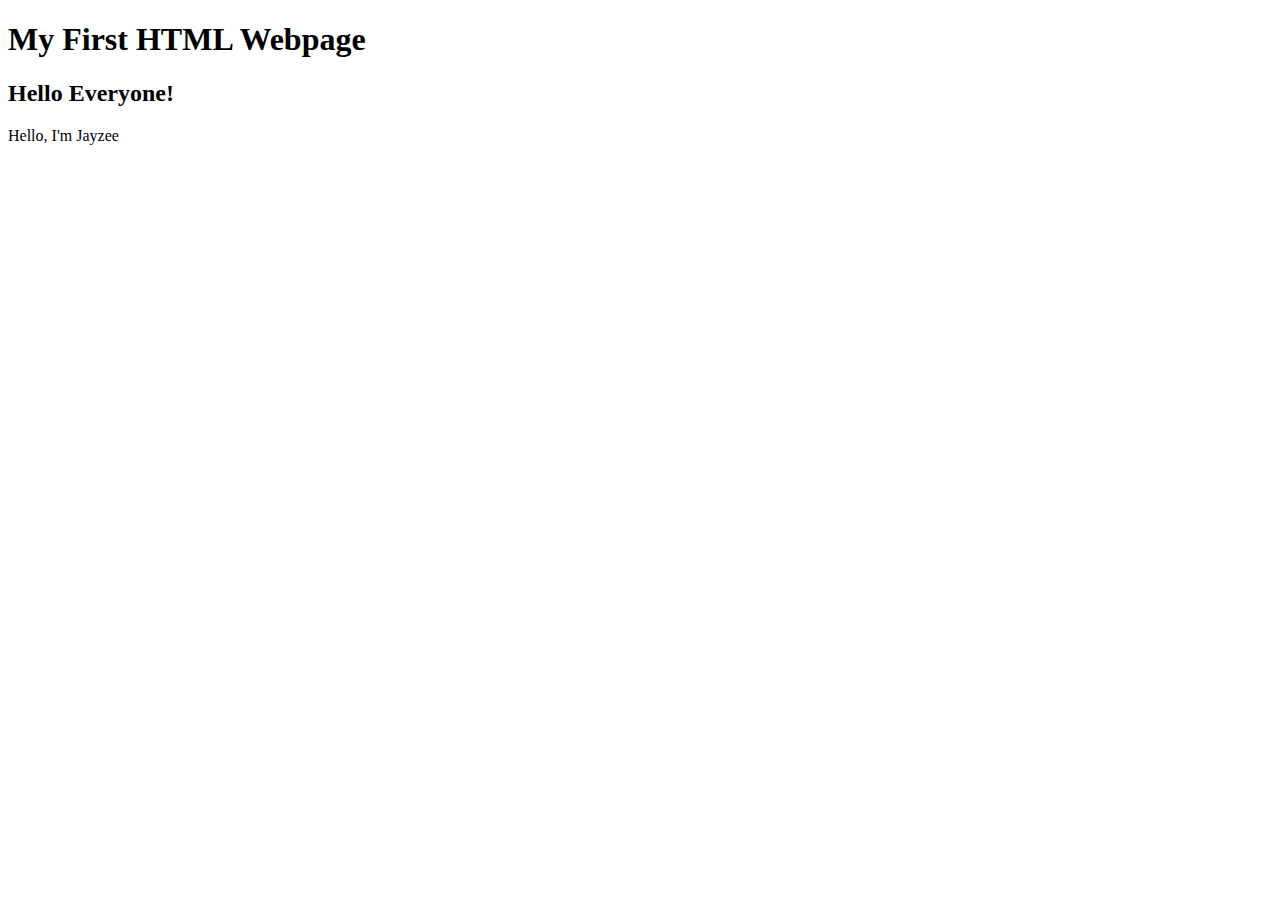
<file: home/index.html>
<!DOCTYPE html>    
<html>    
<head>    
<title>Page Title</title>    
</head>    
<body>    
  
<h1>My First HTML Webpage</h1>   
<h2>Hello Everyone!</h2>
<p>Hello, I'm Jayzee</p>    

</body>    
</html>
</file>
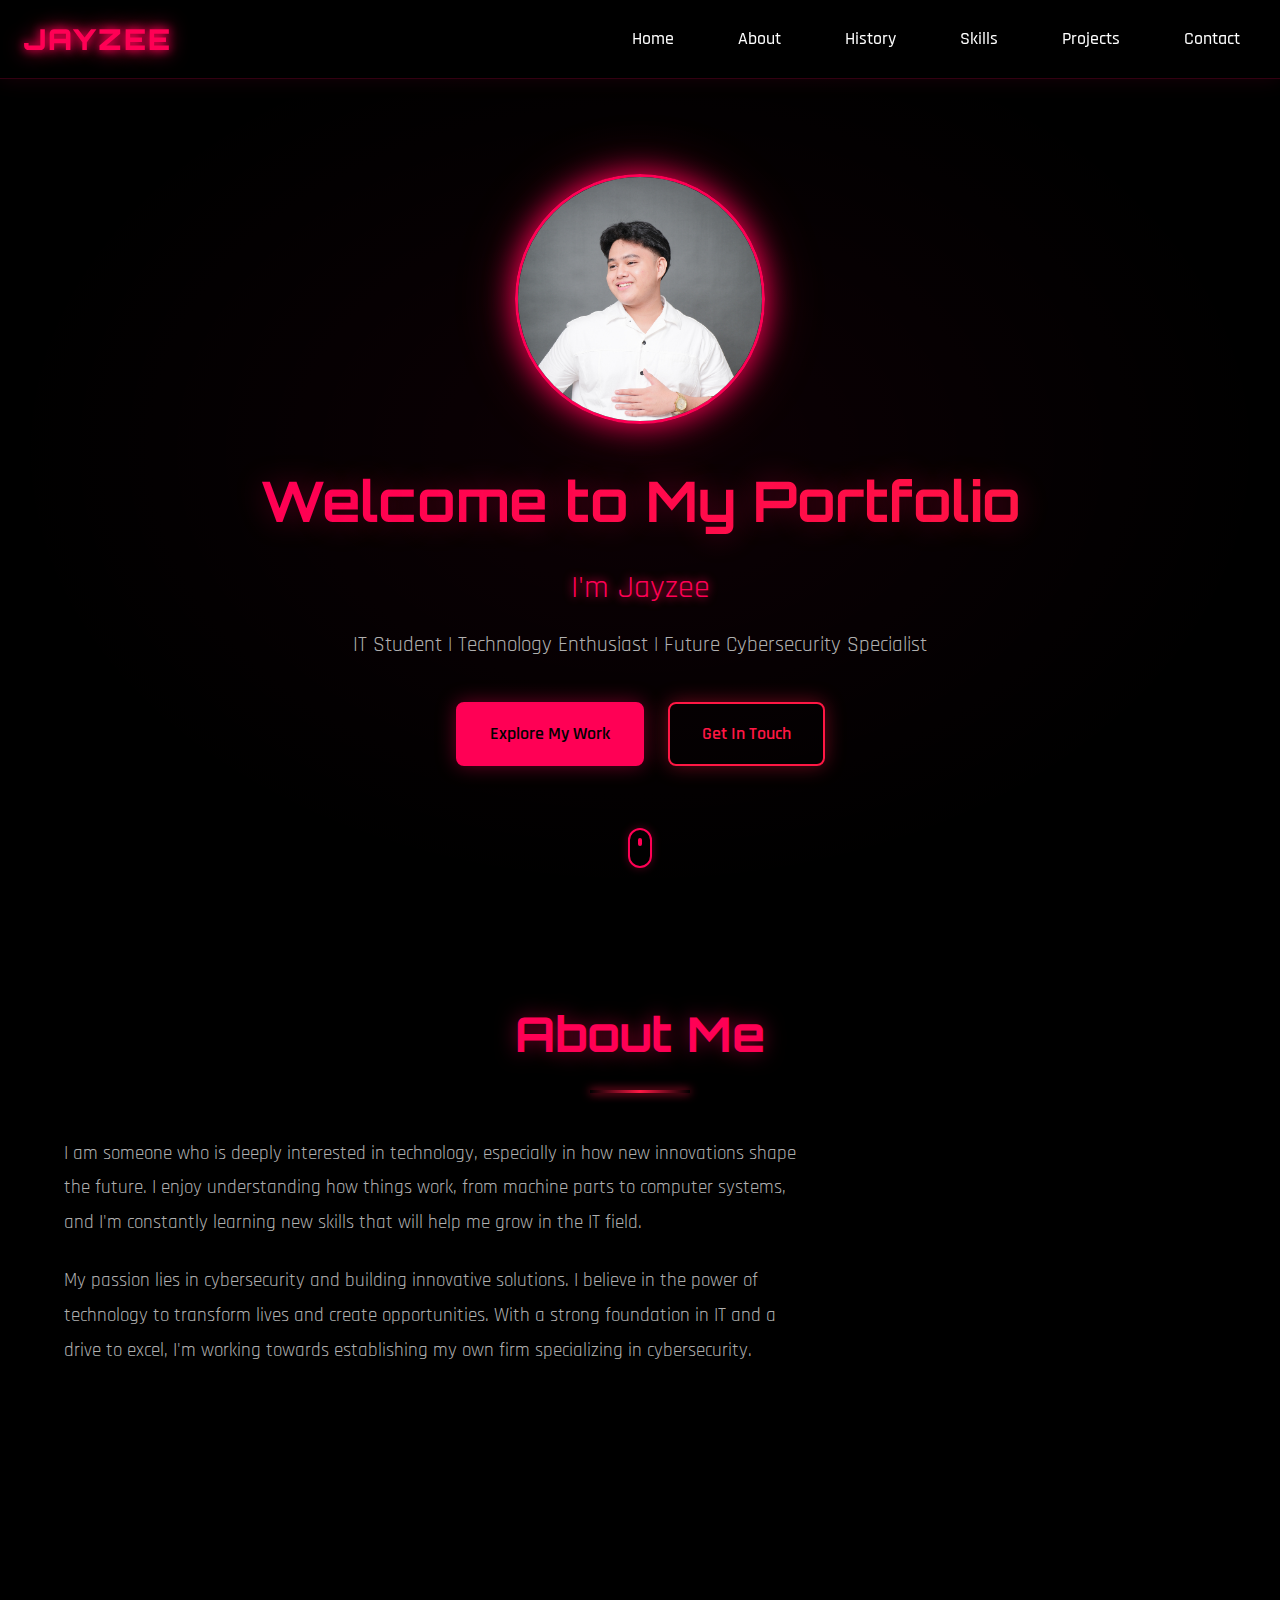
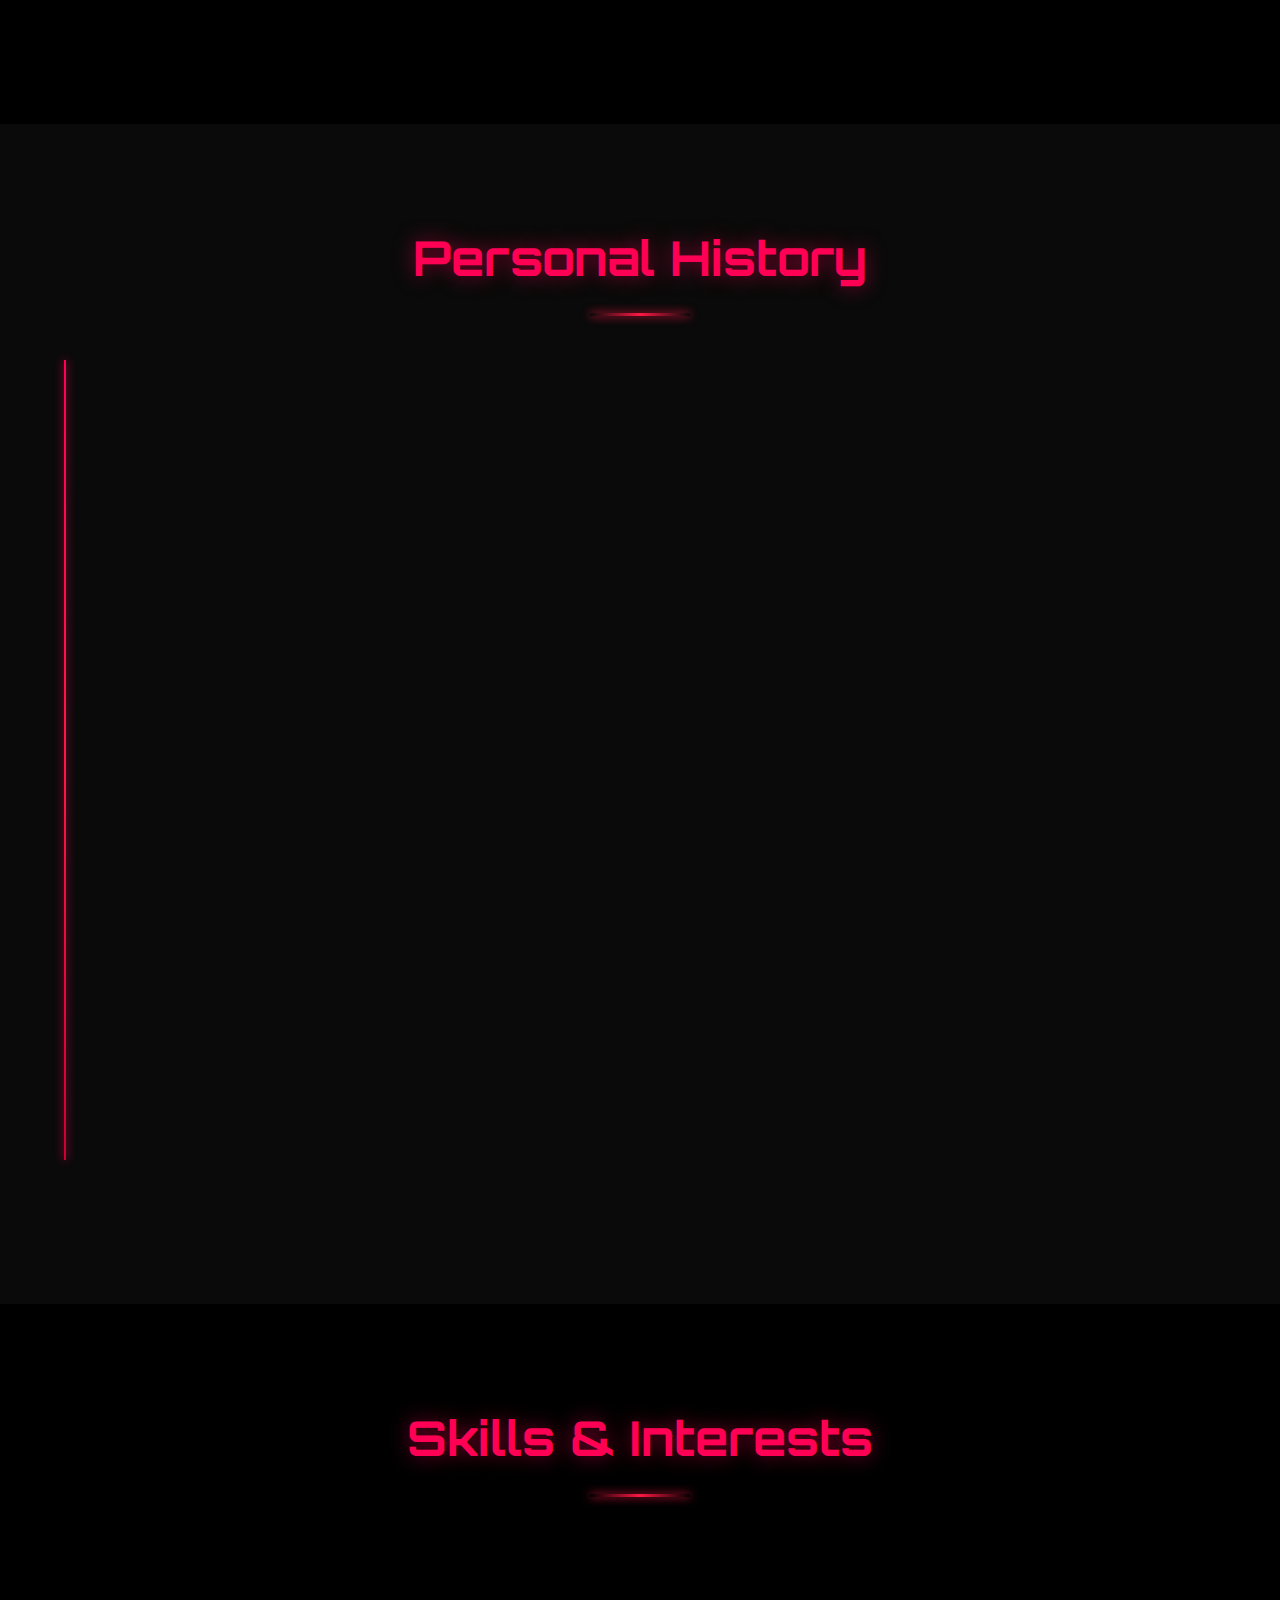
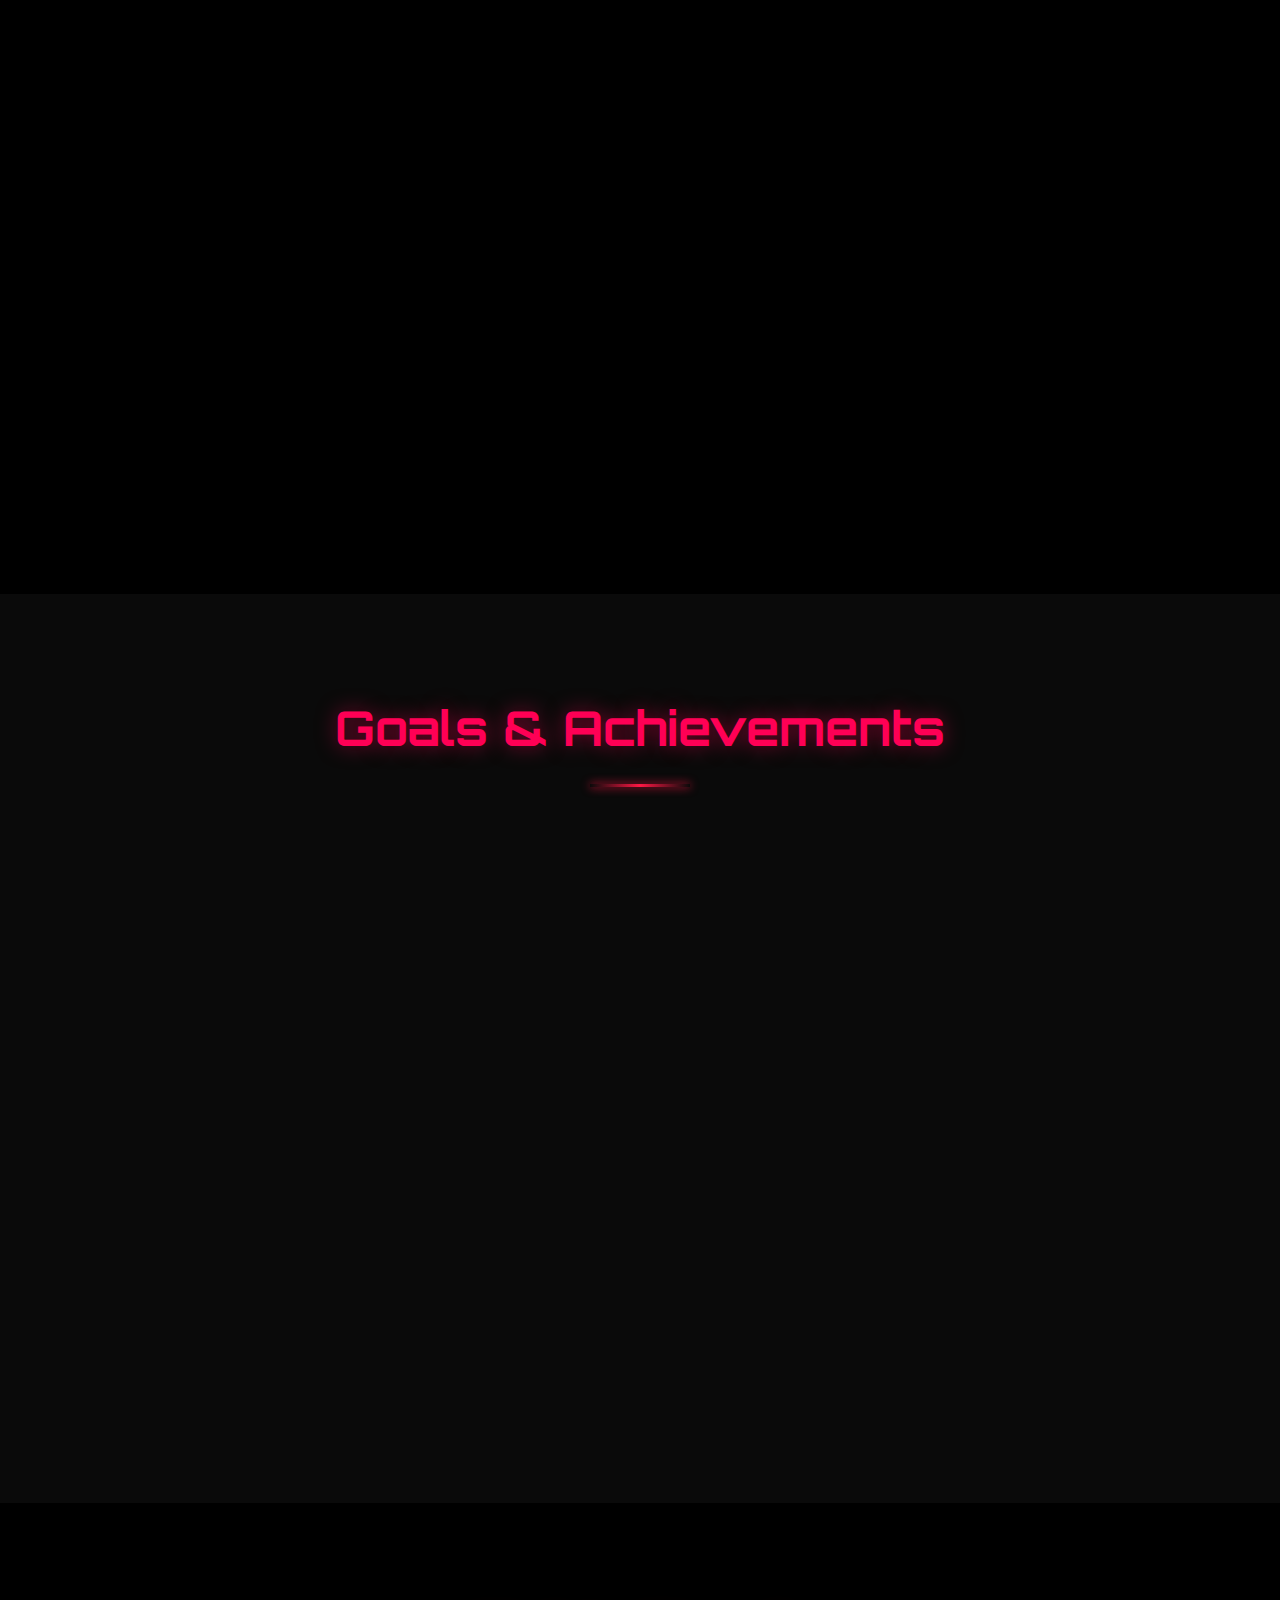
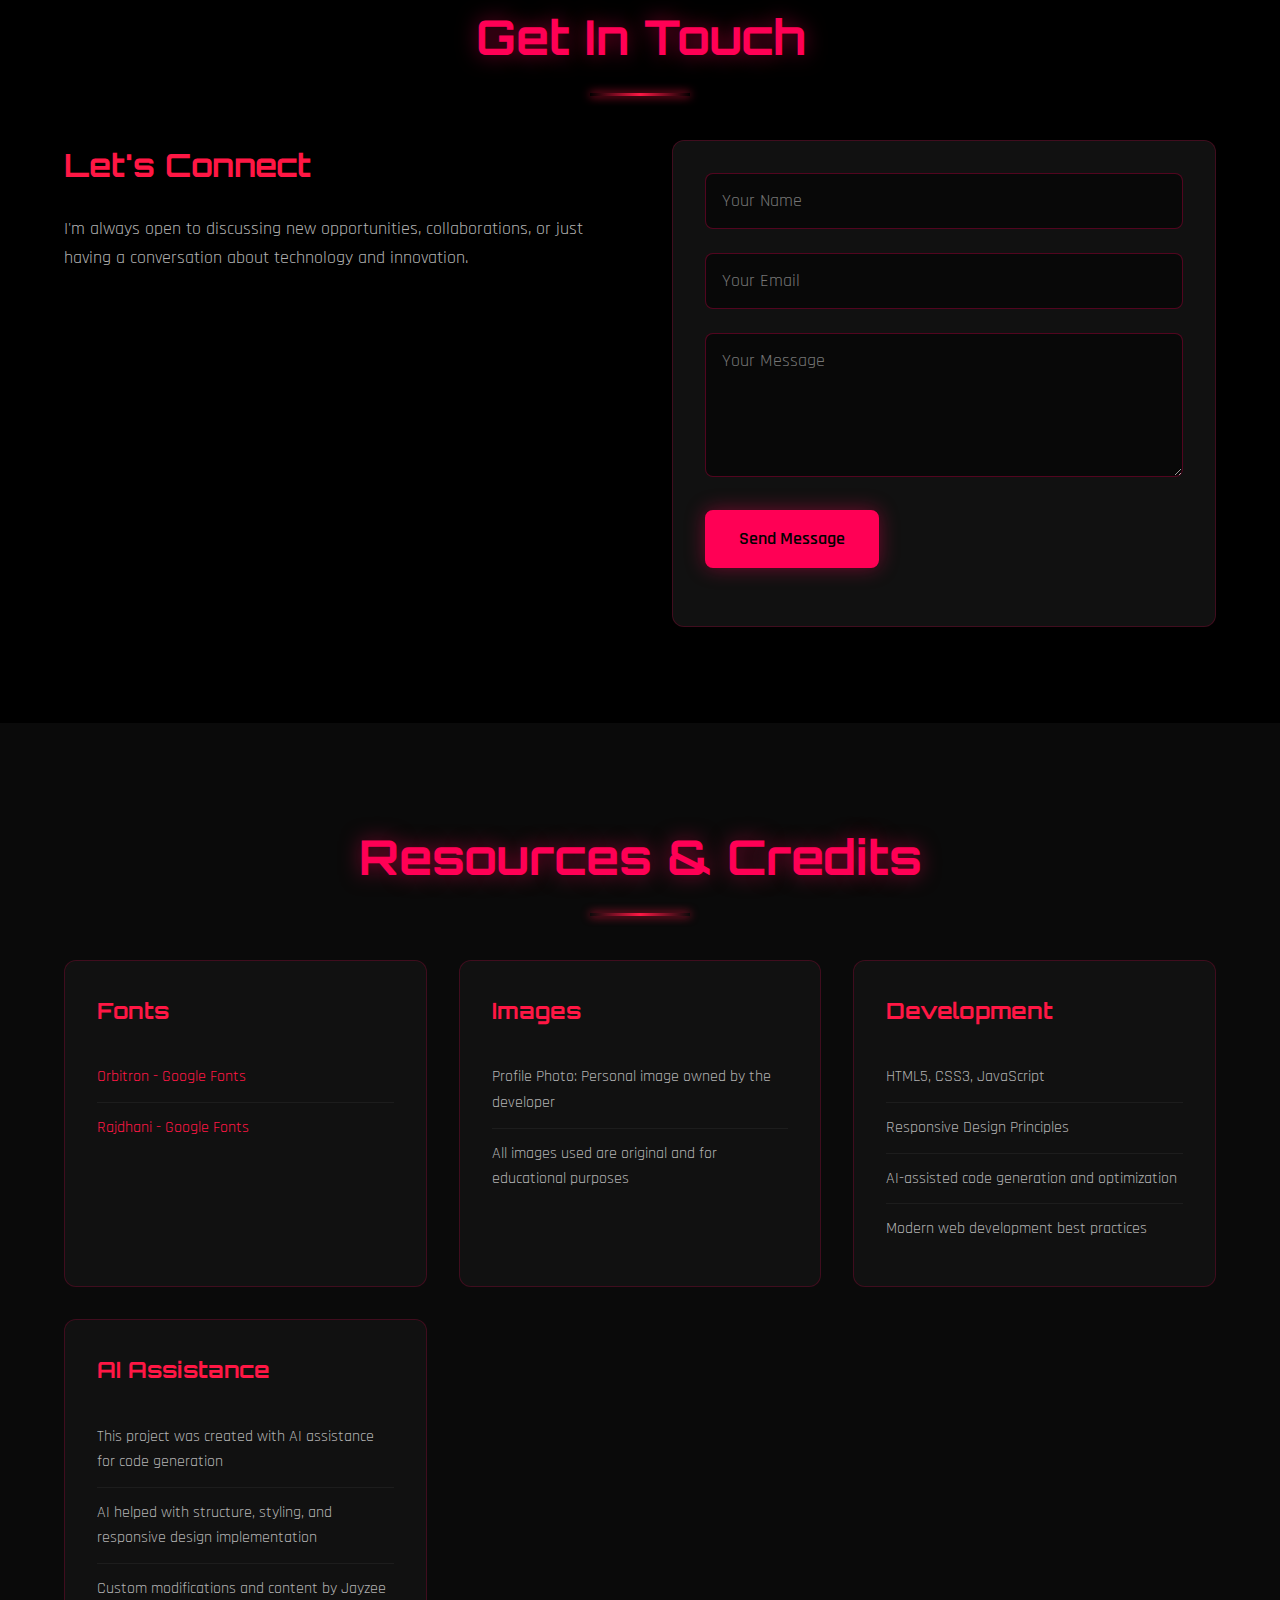
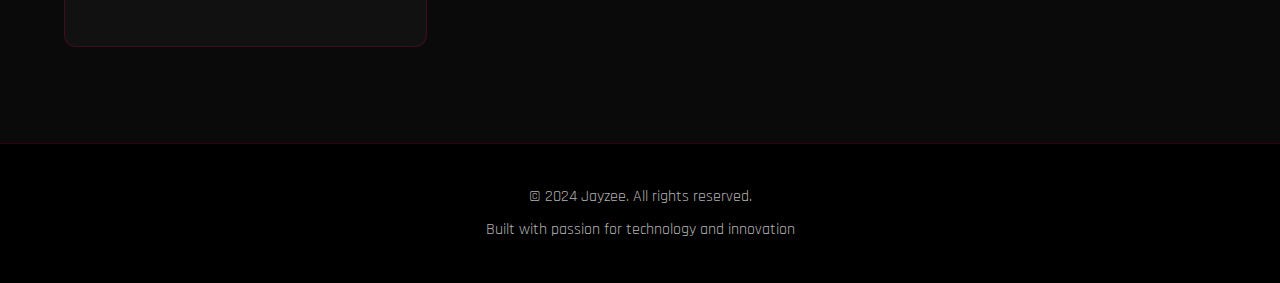
<file: MyWebsite/index.html>
<!DOCTYPE html>
<html lang="en">
<head>
    <meta charset="UTF-8">
    <meta name="viewport" content="width=device-width, initial-scale=1.0">
    <title>Personal Portfolio - Jayzee</title>
    <link rel="stylesheet" href="styles.css">
    <link rel="preconnect" href="https://fonts.googleapis.com">
    <link rel="preconnect" href="https://fonts.gstatic.com" crossorigin>
    <link href="https://fonts.googleapis.com/css2?family=Orbitron:wght@400;500;700;900&family=Rajdhani:wght@300;400;500;600;700&display=swap" rel="stylesheet">
</head>
<body>
    <nav class="navbar">
        <div class="nav-container">
            <div class="logo">JAYZEE</div>
            <button class="menu-toggle" aria-label="Toggle menu">
                <span></span>
                <span></span>
                <span></span>
            </button>
            <ul class="nav-menu">
                <li><a href="#home" class="nav-link">Home</a></li>
                <li><a href="#about" class="nav-link">About</a></li>
                <li><a href="#history" class="nav-link">History</a></li>
                <li><a href="#skills" class="nav-link">Skills</a></li>
                <li><a href="#projects" class="nav-link">Projects</a></li>
                <li><a href="#contact" class="nav-link">Contact</a></li>
            </ul>
        </div>
    </nav>

    <section id="home" class="hero-section">
        <div class="hero-content">
            <div class="profile-image-container">
                <img src="images/Profile.svg" alt="Profile Picture" class="profile-image">
                <div class="image-glow"></div>
            </div>
            <h1 class="hero-title">Welcome to My Portfolio</h1>
            <p class="hero-subtitle">I'm Jayzee</p>
            <p class="hero-description">IT Student | Technology Enthusiast | Future Cybersecurity Specialist</p>
            <div class="cta-buttons">
                <a href="#about" class="btn btn-primary">Explore My Work</a>
                <a href="#contact" class="btn btn-secondary">Get In Touch</a>
            </div>
        </div>
        <div class="scroll-indicator">
            <span></span>
        </div>
    </section>

    <section id="about" class="section">
        <div class="container">
            <h2 class="section-title">About Me</h2>
            <div class="section-content">
                <div class="about-grid">
                    <div class="about-text">
                        <p>
                            I am someone who is deeply interested in technology, especially in how new innovations shape the future.
                            I enjoy understanding how things work, from machine parts to computer systems, and I'm constantly learning
                            new skills that will help me grow in the IT field.
                        </p>
                        <p>
                            My passion lies in cybersecurity and building innovative solutions. I believe in the power of technology
                            to transform lives and create opportunities. With a strong foundation in IT and a drive to excel,
                            I'm working towards establishing my own firm specializing in cybersecurity.
                        </p>
                    </div>
                    <div class="about-stats">
                        <div class="stat-card">
                            <div class="stat-number">2024</div>
                            <div class="stat-label">Graduate Year</div>
                        </div>
                        <div class="stat-card">
                            <div class="stat-number">BSIT</div>
                            <div class="stat-label">Current Course</div>
                        </div>
                        <div class="stat-card">
                            <div class="stat-number">50%</div>
                            <div class="stat-label">Scholarship</div>
                        </div>
                    </div>
                </div>
            </div>
        </div>
    </section>

    <section id="history" class="section section-dark">
        <div class="container">
            <h2 class="section-title">Personal History</h2>
            <div class="section-content">
                <div class="timeline">
                    <div class="timeline-item">
                        <div class="timeline-marker"></div>
                        <div class="timeline-content">
                            <h3>Education</h3>
                            <h4>National University MOA Campus</h4>
                            <p>Graduated from Senior High School in Pasay City</p>
                            <p class="timeline-detail">Awarded NU SHS Discount 2024 – 50% Tuition Scholarship (excluding miscellaneous fees)</p>
                        </div>
                    </div>
                    <div class="timeline-item">
                        <div class="timeline-marker"></div>
                        <div class="timeline-content">
                            <h3>Current Studies</h3>
                            <h4>Bachelor of Science in Information Technology</h4>
                            <p>Pursuing my passion for technology and cybersecurity</p>
                            <p class="timeline-detail">Focusing on front-end and back-end development, computer systems, and security</p>
                        </div>
                    </div>
                    <div class="timeline-item">
                        <div class="timeline-marker"></div>
                        <div class="timeline-content">
                            <h3>IT Experience</h3>
                            <h4>Practical Skills Development</h4>
                            <p>Built hands-on experience through personal projects and gaming</p>
                            <ul class="timeline-list">
                                <li>Building and troubleshooting CPUs and desktop computers</li>
                                <li>Basic front-end and back-end development</li>
                                <li>Esports gaming on mobile and PC platforms</li>
                            </ul>
                        </div>
                    </div>
                </div>
            </div>
        </div>
    </section>

    <section id="skills" class="section">
        <div class="container">
            <h2 class="section-title">Skills & Interests</h2>
            <div class="section-content">
                <div class="skills-grid">
                    <div class="skill-category">
                        <div class="skill-icon">💻</div>
                        <h3>Technical Skills</h3>
                        <ul class="skill-list">
                            <li>Computer Hardware Assembly & Troubleshooting</li>
                            <li>Front-end Development (HTML, CSS, JavaScript)</li>
                            <li>Back-end Development Basics</li>
                            <li>Desktop Computer Systems</li>
                            <li>Problem Solving & Critical Thinking</li>
                        </ul>
                    </div>
                    <div class="skill-category">
                        <div class="skill-icon">🎮</div>
                        <h3>Gaming & Strategy</h3>
                        <ul class="skill-list">
                            <li>Esports Gaming (Mobile & PC)</li>
                            <li>Chess & Strategy Games</li>
                            <li>Team Coordination</li>
                            <li>Quick Decision Making</li>
                        </ul>
                    </div>
                    <div class="skill-category">
                        <div class="skill-icon">🎯</div>
                        <h3>Personal Interests</h3>
                        <ul class="skill-list">
                            <li>Understanding Machine Parts</li>
                            <li>Technology Innovation</li>
                            <li>Music (Various Genres)</li>
                            <li>Walking & Physical Activity</li>
                            <li>Continuous Learning</li>
                        </ul>
                    </div>
                </div>
            </div>
        </div>
    </section>

    <section id="projects" class="section section-dark">
        <div class="container">
            <h2 class="section-title">Goals & Achievements</h2>
            <div class="section-content">
                <div class="goals-container">
                    <div class="goal-card">
                        <div class="goal-icon">🔐</div>
                        <h3>Cybersecurity Firm</h3>
                        <p>Start an IT firm specializing in cybersecurity solutions and protecting digital assets</p>
                    </div>
                    <div class="goal-card">
                        <div class="goal-icon">💼</div>
                        <h3>Financial Freedom</h3>
                        <p>Achieve sustainable financial independence where resources enable dreams and opportunities</p>
                    </div>
                    <div class="goal-card">
                        <div class="goal-icon">❤️</div>
                        <h3>Family & Community</h3>
                        <p>Provide for the people I cherish and create positive impact in my community</p>
                    </div>
                    <div class="goal-card">
                        <div class="goal-icon">🏆</div>
                        <h3>Industry Recognition</h3>
                        <p>Become a notable figure in the IT industry through innovation and excellence</p>
                    </div>
                    <div class="goal-card">
                        <div class="goal-icon">🚀</div>
                        <h3>Business Growth</h3>
                        <p>Build and grow a successful company that creates value and employment opportunities</p>
                    </div>
                    <div class="goal-card">
                        <div class="goal-icon">🎓</div>
                        <h3>Scholarship Achievement</h3>
                        <p>Received NU SHS 50% Tuition Scholarship for academic excellence</p>
                    </div>
                </div>
            </div>
        </div>
    </section>

    <section id="contact" class="section">
        <div class="container">
            <h2 class="section-title">Get In Touch</h2>
            <div class="section-content">
                <div class="contact-container">
                    <div class="contact-info">
                        <h3>Let's Connect</h3>
                        <p>I'm always open to discussing new opportunities, collaborations, or just having a conversation about technology and innovation.</p>
                        <div class="contact-methods">
                            <div class="contact-method">
                                <div class="contact-icon">📧</div>
                                <div class="contact-details">
                                    <h4>Email</h4>
                                    <p>jzlopez@stuent.apc.edu.ph</p>
                                </div>
                            </div>
                            <div class="contact-method">
                                <div class="contact-icon">📱</div>
                                <div class="contact-details">
                                    <h4>Phone</h4>
                                    <p>+63 945 334 4925</p>
                                </div>
                            </div>
                            <div class="contact-method">
                                <div class="contact-icon">📍</div>
                                <div class="contact-details">
                                    <h4>Location</h4>
                                    <p>Pasay City, Philippines</p>
                                </div>
                            </div>
                        </div>
                    </div>
                    <div class="contact-form">
                        <form id="contactForm">
                            <div class="form-group">
                                <input type="text" id="name" name="name" placeholder="Your Name" required>
                            </div>
                            <div class="form-group">
                                <input type="email" id="email" name="email" placeholder="Your Email" required>
                            </div>
                            <div class="form-group">
                                <textarea id="message" name="message" rows="5" placeholder="Your Message" required></textarea>
                            </div>
                            <button type="submit" class="btn btn-primary">Send Message</button>
                        </form>
                    </div>
                </div>
            </div>
        </div>
    </section>

    <section id="resources" class="section section-dark">
        <div class="container">
            <h2 class="section-title">Resources & Credits</h2>
            <div class="section-content">
                <div class="resources-grid">
                    <div class="resource-category">
                        <h3>Fonts</h3>
                        <ul>
                            <li><a href="https://fonts.google.com/specimen/Orbitron" target="_blank" rel="noopener">Orbitron - Google Fonts</a></li>
                            <li><a href="https://fonts.google.com/specimen/Rajdhani" target="_blank" rel="noopener">Rajdhani - Google Fonts</a></li>
                        </ul>
                    </div>
                    <div class="resource-category">
                        <h3>Images</h3>
                        <ul>
                            <li>Profile Photo: Personal image owned by the developer</li>
                            <li>All images used are original and for educational purposes</li>
                        </ul>
                    </div>
                    <div class="resource-category">
                        <h3>Development</h3>
                        <ul>
                            <li>HTML5, CSS3, JavaScript</li>
                            <li>Responsive Design Principles</li>
                            <li>AI-assisted code generation and optimization</li>
                            <li>Modern web development best practices</li>
                        </ul>
                    </div>
                    <div class="resource-category">
                        <h3>AI Assistance</h3>
                        <ul>
                            <li>This project was created with AI assistance for code generation</li>
                            <li>AI helped with structure, styling, and responsive design implementation</li>
                            <li>Custom modifications and content by Jayzee</li>
                        </ul>
                    </div>
                </div>
            </div>
        </div>
    </section>

    <footer class="footer">
        <div class="container">
            <p>&copy; 2024 Jayzee. All rights reserved.</p>
            <p>Built with passion for technology and innovation</p>
        </div>
    </footer>

    <script src="script.js"></script>
</body>
</html>
</file>
<file: MyWebsite/styles.css>
* {
    margin: 0;
    padding: 0;
    box-sizing: border-box;
}

:root {
    --neon-red: #ff0055;
    --neon-red-bright: #ff1744;
    --neon-red-dark: #cc0033;
    --dark-bg: #000000;
    --dark-section: #0a0a0a;
    --card-bg: #111111;
    --text-primary: #ffffff;
    --text-secondary: #b0b0b0;
    --spacing-unit: 8px;
    --transition-speed: 0.3s;
}

html {
    scroll-behavior: smooth;
}

body {
    font-family: 'Rajdhani', sans-serif;
    background-color: var(--dark-bg);
    color: var(--text-primary);
    line-height: 1.6;
    overflow-x: hidden;
}

.container {
    max-width: 1200px;
    margin: 0 auto;
    padding: 0 calc(var(--spacing-unit) * 3);
}

.navbar {
    position: fixed;
    top: 0;
    left: 0;
    right: 0;
    background: rgba(0, 0, 0, 0.95);
    backdrop-filter: blur(10px);
    z-index: 1000;
    border-bottom: 1px solid rgba(255, 0, 85, 0.2);
    box-shadow: 0 0 20px rgba(255, 0, 85, 0.1);
}

.nav-container {
    max-width: 1400px;
    margin: 0 auto;
    padding: calc(var(--spacing-unit) * 2) calc(var(--spacing-unit) * 3);
    display: flex;
    justify-content: space-between;
    align-items: center;
}

.logo {
    font-family: 'Orbitron', sans-serif;
    font-size: 1.8rem;
    font-weight: 900;
    color: var(--neon-red);
    text-shadow: 0 0 10px var(--neon-red), 0 0 20px var(--neon-red);
    letter-spacing: 2px;
}

.nav-menu {
    display: flex;
    list-style: none;
    gap: calc(var(--spacing-unit) * 4);
}

.nav-link {
    color: var(--text-primary);
    text-decoration: none;
    font-weight: 500;
    font-size: 1.1rem;
    padding: calc(var(--spacing-unit) * 1) calc(var(--spacing-unit) * 2);
    position: relative;
    transition: color var(--transition-speed);
}

.nav-link::after {
    content: '';
    position: absolute;
    bottom: 0;
    left: 50%;
    transform: translateX(-50%);
    width: 0;
    height: 2px;
    background: linear-gradient(90deg, var(--neon-red), var(--neon-red-bright));
    transition: width var(--transition-speed);
}

.nav-link:hover {
    color: var(--neon-red);
}

.nav-link:hover::after {
    width: 100%;
}

.menu-toggle {
    display: none;
    flex-direction: column;
    background: none;
    border: none;
    cursor: pointer;
    padding: calc(var(--spacing-unit) * 1);
}

.menu-toggle span {
    width: 25px;
    height: 3px;
    background: var(--neon-red);
    margin: 3px 0;
    transition: all var(--transition-speed);
    box-shadow: 0 0 5px var(--neon-red);
}

.hero-section {
    min-height: 100vh;
    display: flex;
    flex-direction: column;
    justify-content: center;
    align-items: center;
    text-align: center;
    padding: calc(var(--spacing-unit) * 15) calc(var(--spacing-unit) * 3) calc(var(--spacing-unit) * 10);
    position: relative;
    background: radial-gradient(ellipse at center, rgba(255, 0, 85, 0.05) 0%, transparent 70%);
}

.hero-content {
    position: relative;
    z-index: 1;
}

.profile-image-container {
    position: relative;
    width: 250px;
    height: 250px;
    margin: 0 auto calc(var(--spacing-unit) * 4);
}

.profile-image {
    width: 100%;
    height: 100%;
    border-radius: 50%;
    object-fit: cover;
    border: 3px solid var(--neon-red);
    box-shadow: 0 0 30px var(--neon-red), 0 0 60px rgba(255, 0, 85, 0.3);
    position: relative;
    z-index: 2;
}

.image-glow {
    position: absolute;
    top: 50%;
    left: 50%;
    transform: translate(-50%, -50%);
    width: 100%;
    height: 100%;
    border-radius: 50%;
    background: radial-gradient(circle, rgba(255, 0, 85, 0.3), transparent 70%);
    animation: pulse 2s ease-in-out infinite;
    z-index: 1;
}

@keyframes pulse {
    0%, 100% {
        transform: translate(-50%, -50%) scale(1);
        opacity: 0.5;
    }
    50% {
        transform: translate(-50%, -50%) scale(1.2);
        opacity: 0.8;
    }
}

.hero-title {
    font-family: 'Orbitron', sans-serif;
    font-size: 3.5rem;
    font-weight: 700;
    margin-bottom: calc(var(--spacing-unit) * 2);
    background: linear-gradient(135deg, var(--neon-red), var(--neon-red-bright));
    background-clip: text;
    -webkit-background-clip: text;
    -webkit-text-fill-color: transparent;
    text-shadow: 0 0 30px rgba(255, 0, 85, 0.3);
}

.hero-subtitle {
    font-size: 2rem;
    color: var(--neon-red);
    margin-bottom: calc(var(--spacing-unit) * 2);
    text-shadow: 0 0 10px var(--neon-red);
}

.hero-description {
    font-size: 1.3rem;
    color: var(--text-secondary);
    margin-bottom: calc(var(--spacing-unit) * 5);
    max-width: 600px;
    margin-left: auto;
    margin-right: auto;
}

.cta-buttons {
    display: flex;
    gap: calc(var(--spacing-unit) * 3);
    justify-content: center;
    flex-wrap: wrap;
}

.btn {
    padding: calc(var(--spacing-unit) * 2) calc(var(--spacing-unit) * 4);
    font-size: 1.1rem;
    font-weight: 600;
    text-decoration: none;
    border-radius: 8px;
    transition: all var(--transition-speed);
    cursor: pointer;
    border: 2px solid;
    position: relative;
    overflow: hidden;
    font-family: 'Rajdhani', sans-serif;
}

.btn-primary {
    background: var(--neon-red);
    color: var(--dark-bg);
    border-color: var(--neon-red);
    box-shadow: 0 0 20px rgba(255, 0, 85, 0.4);
}

.btn-primary:hover {
    background: transparent;
    color: var(--neon-red);
    box-shadow: 0 0 30px rgba(255, 0, 85, 0.6), inset 0 0 20px rgba(255, 0, 85, 0.2);
    transform: translateY(-2px);
}

.btn-secondary {
    background: transparent;
    color: var(--neon-red-bright);
    border-color: var(--neon-red-bright);
    box-shadow: 0 0 20px rgba(255, 23, 68, 0.4);
}

.btn-secondary:hover {
    background: var(--neon-red-bright);
    color: var(--dark-bg);
    box-shadow: 0 0 30px rgba(255, 23, 68, 0.6);
    transform: translateY(-2px);
}

.scroll-indicator {
    position: absolute;
    bottom: calc(var(--spacing-unit) * 4);
    left: 50%;
    transform: translateX(-50%);
}

.scroll-indicator span {
    display: block;
    width: 24px;
    height: 40px;
    border: 2px solid var(--neon-red);
    border-radius: 20px;
    position: relative;
    box-shadow: 0 0 10px rgba(255, 0, 85, 0.3);
}

.scroll-indicator span::before {
    content: '';
    position: absolute;
    top: 8px;
    left: 50%;
    transform: translateX(-50%);
    width: 4px;
    height: 8px;
    background: var(--neon-red);
    border-radius: 2px;
    animation: scroll 2s ease-in-out infinite;
}

@keyframes scroll {
    0% {
        opacity: 1;
        transform: translateX(-50%) translateY(0);
    }
    100% {
        opacity: 0;
        transform: translateX(-50%) translateY(16px);
    }
}

.section {
    padding: calc(var(--spacing-unit) * 12) 0;
    position: relative;
}

.section-dark {
    background-color: var(--dark-section);
}

.section-title {
    font-family: 'Orbitron', sans-serif;
    font-size: 3rem;
    font-weight: 700;
    text-align: center;
    margin-bottom: calc(var(--spacing-unit) * 8);
    color: var(--neon-red);
    text-shadow: 0 0 20px rgba(255, 0, 85, 0.5);
    position: relative;
}

.section-title::after {
    content: '';
    position: absolute;
    bottom: -20px;
    left: 50%;
    transform: translateX(-50%);
    width: 100px;
    height: 3px;
    background: linear-gradient(90deg, transparent, var(--neon-red-bright), transparent);
    box-shadow: 0 0 10px var(--neon-red-bright);
}

.section-content {
    max-width: 1200px;
    margin: 0 auto;
}

.about-grid {
    display: grid;
    grid-template-columns: 2fr 1fr;
    gap: calc(var(--spacing-unit) * 6);
    align-items: start;
}

.about-text p {
    font-size: 1.2rem;
    line-height: 1.8;
    color: var(--text-secondary);
    margin-bottom: calc(var(--spacing-unit) * 3);
}

.about-stats {
    display: flex;
    flex-direction: column;
    gap: calc(var(--spacing-unit) * 3);
}

.stat-card {
    background: var(--card-bg);
    padding: calc(var(--spacing-unit) * 3);
    border-radius: 12px;
    text-align: center;
    border: 1px solid rgba(255, 0, 85, 0.2);
    transition: all var(--transition-speed);
}

.stat-card:hover {
    border-color: var(--neon-red);
    box-shadow: 0 0 20px rgba(255, 0, 85, 0.3);
    transform: translateY(-5px);
}

.stat-number {
    font-family: 'Orbitron', sans-serif;
    font-size: 2.5rem;
    font-weight: 700;
    color: var(--neon-red);
    margin-bottom: calc(var(--spacing-unit) * 1);
}

.stat-label {
    font-size: 1rem;
    color: var(--text-secondary);
    text-transform: uppercase;
    letter-spacing: 1px;
}

.timeline {
    position: relative;
    padding-left: calc(var(--spacing-unit) * 8);
}

.timeline::before {
    content: '';
    position: absolute;
    left: 0;
    top: 0;
    bottom: 0;
    width: 2px;
    background: linear-gradient(180deg, var(--neon-red), var(--neon-red-bright), var(--neon-red-dark));
    box-shadow: 0 0 10px var(--neon-red);
}

.timeline-item {
    position: relative;
    margin-bottom: calc(var(--spacing-unit) * 6);
}

.timeline-marker {
    position: absolute;
    left: calc(var(--spacing-unit) * -8);
    top: 0;
    width: 20px;
    height: 20px;
    border-radius: 50%;
    background: var(--neon-red);
    border: 3px solid var(--dark-bg);
    box-shadow: 0 0 15px var(--neon-red);
    transform: translateX(-9px);
}

.timeline-content {
    background: var(--card-bg);
    padding: calc(var(--spacing-unit) * 3);
    border-radius: 12px;
    border: 1px solid rgba(255, 0, 85, 0.2);
    transition: all var(--transition-speed);
}

.timeline-content:hover {
    border-color: var(--neon-red-bright);
    box-shadow: 0 0 20px rgba(255, 0, 85, 0.3);
    transform: translateX(10px);
}

.timeline-content h3 {
    font-family: 'Orbitron', sans-serif;
    font-size: 1.5rem;
    color: var(--neon-red-bright);
    margin-bottom: calc(var(--spacing-unit) * 1);
}

.timeline-content h4 {
    font-size: 1.2rem;
    color: var(--text-primary);
    margin-bottom: calc(var(--spacing-unit) * 2);
}

.timeline-content p {
    color: var(--text-secondary);
    margin-bottom: calc(var(--spacing-unit) * 1);
}

.timeline-detail {
    font-size: 0.95rem;
    color: var(--neon-red);
    font-style: italic;
}

.timeline-list {
    list-style: none;
    margin-top: calc(var(--spacing-unit) * 2);
}

.timeline-list li {
    padding-left: calc(var(--spacing-unit) * 3);
    position: relative;
    color: var(--text-secondary);
    margin-bottom: calc(var(--spacing-unit) * 1);
}

.timeline-list li::before {
    content: '▹';
    position: absolute;
    left: 0;
    color: var(--neon-red);
}

.skills-grid {
    display: grid;
    grid-template-columns: repeat(auto-fit, minmax(300px, 1fr));
    gap: calc(var(--spacing-unit) * 4);
}

.skill-category {
    background: var(--card-bg);
    padding: calc(var(--spacing-unit) * 4);
    border-radius: 12px;
    border: 1px solid rgba(255, 0, 85, 0.2);
    transition: all var(--transition-speed);
}

.skill-category:hover {
    border-color: var(--neon-red-dark);
    box-shadow: 0 0 20px rgba(255, 0, 85, 0.3);
    transform: translateY(-10px);
}

.skill-icon {
    font-size: 3rem;
    margin-bottom: calc(var(--spacing-unit) * 2);
    text-align: center;
}

.skill-category h3 {
    font-family: 'Orbitron', sans-serif;
    font-size: 1.4rem;
    color: var(--neon-red-dark);
    margin-bottom: calc(var(--spacing-unit) * 3);
    text-align: center;
}

.skill-list {
    list-style: none;
}

.skill-list li {
    padding: calc(var(--spacing-unit) * 1.5) calc(var(--spacing-unit) * 2);
    margin-bottom: calc(var(--spacing-unit) * 1);
    background: rgba(255, 0, 85, 0.05);
    border-radius: 6px;
    color: var(--text-secondary);
    position: relative;
    padding-left: calc(var(--spacing-unit) * 4);
    transition: all var(--transition-speed);
}

.skill-list li::before {
    content: '✓';
    position: absolute;
    left: calc(var(--spacing-unit) * 1.5);
    color: var(--neon-red-dark);
    font-weight: bold;
}

.skill-list li:hover {
    background: rgba(255, 0, 85, 0.1);
    padding-left: calc(var(--spacing-unit) * 5);
    color: var(--text-primary);
}

.goals-container {
    display: grid;
    grid-template-columns: repeat(auto-fit, minmax(320px, 1fr));
    gap: calc(var(--spacing-unit) * 4);
}

.goal-card {
    background: var(--card-bg);
    padding: calc(var(--spacing-unit) * 4);
    border-radius: 12px;
    border: 1px solid rgba(255, 0, 85, 0.2);
    transition: all var(--transition-speed);
    text-align: center;
}

.goal-card:hover {
    border-color: var(--neon-red);
    box-shadow: 0 0 25px rgba(255, 0, 85, 0.4);
    transform: translateY(-10px) scale(1.02);
}

.goal-icon {
    font-size: 3rem;
    margin-bottom: calc(var(--spacing-unit) * 2);
}

.goal-card h3 {
    font-family: 'Orbitron', sans-serif;
    font-size: 1.3rem;
    color: var(--neon-red);
    margin-bottom: calc(var(--spacing-unit) * 2);
}

.goal-card p {
    color: var(--text-secondary);
    line-height: 1.6;
}

.contact-container {
    display: grid;
    grid-template-columns: 1fr 1fr;
    gap: calc(var(--spacing-unit) * 8);
}

.contact-info h3 {
    font-family: 'Orbitron', sans-serif;
    font-size: 2rem;
    color: var(--neon-red-bright);
    margin-bottom: calc(var(--spacing-unit) * 3);
}

.contact-info p {
    color: var(--text-secondary);
    font-size: 1.1rem;
    margin-bottom: calc(var(--spacing-unit) * 4);
}

.contact-methods {
    display: flex;
    flex-direction: column;
    gap: calc(var(--spacing-unit) * 3);
}

.contact-method {
    display: flex;
    align-items: center;
    gap: calc(var(--spacing-unit) * 3);
    padding: calc(var(--spacing-unit) * 2);
    background: var(--card-bg);
    border-radius: 12px;
    border: 1px solid rgba(255, 0, 85, 0.2);
    transition: all var(--transition-speed);
}

.contact-method:hover {
    border-color: var(--neon-red-bright);
    box-shadow: 0 0 15px rgba(255, 0, 85, 0.3);
    transform: translateX(10px);
}

.contact-icon {
    font-size: 2rem;
}

.contact-details h4 {
    color: var(--neon-red-bright);
    margin-bottom: calc(var(--spacing-unit) * 0.5);
}

.contact-details p {
    color: var(--text-secondary);
    margin: 0;
}

.contact-form {
    background: var(--card-bg);
    padding: calc(var(--spacing-unit) * 4);
    border-radius: 12px;
    border: 1px solid rgba(255, 0, 85, 0.2);
}

.form-group {
    margin-bottom: calc(var(--spacing-unit) * 3);
}

.form-group input,
.form-group textarea {
    width: 100%;
    padding: calc(var(--spacing-unit) * 2);
    background: rgba(0, 0, 0, 0.5);
    border: 1px solid rgba(255, 0, 85, 0.3);
    border-radius: 8px;
    color: var(--text-primary);
    font-family: 'Rajdhani', sans-serif;
    font-size: 1.1rem;
    transition: all var(--transition-speed);
}

.form-group input:focus,
.form-group textarea:focus {
    outline: none;
    border-color: var(--neon-red);
    box-shadow: 0 0 15px rgba(255, 0, 85, 0.3);
}

.form-group textarea {
    resize: vertical;
    min-height: 120px;
}

.resources-grid {
    display: grid;
    grid-template-columns: repeat(auto-fit, minmax(280px, 1fr));
    gap: calc(var(--spacing-unit) * 4);
}

.resource-category {
    background: var(--card-bg);
    padding: calc(var(--spacing-unit) * 4);
    border-radius: 12px;
    border: 1px solid rgba(255, 0, 85, 0.2);
}

.resource-category h3 {
    font-family: 'Orbitron', sans-serif;
    font-size: 1.4rem;
    color: var(--neon-red-bright);
    margin-bottom: calc(var(--spacing-unit) * 3);
}

.resource-category ul {
    list-style: none;
}

.resource-category ul li {
    padding: calc(var(--spacing-unit) * 1.5) 0;
    color: var(--text-secondary);
    border-bottom: 1px solid rgba(255, 255, 255, 0.05);
}

.resource-category ul li:last-child {
    border-bottom: none;
}

.resource-category a {
    color: var(--neon-red-bright);
    text-decoration: none;
    transition: color var(--transition-speed);
}

.resource-category a:hover {
    color: var(--neon-red);
    text-shadow: 0 0 10px var(--neon-red);
}

.footer {
    background: var(--dark-bg);
    padding: calc(var(--spacing-unit) * 4) 0;
    text-align: center;
    border-top: 1px solid rgba(255, 0, 85, 0.2);
}

.footer p {
    color: var(--text-secondary);
    margin: calc(var(--spacing-unit) * 1) 0;
}

@media (max-width: 968px) {
    .nav-menu {
        position: fixed;
        left: -100%;
        top: 70px;
        flex-direction: column;
        background: rgba(0, 0, 0, 0.98);
        width: 100%;
        text-align: center;
        transition: left 0.3s;
        box-shadow: 0 10px 27px rgba(255, 0, 85, 0.2);
        padding: calc(var(--spacing-unit) * 4) 0;
        gap: calc(var(--spacing-unit) * 2);
    }

    .nav-menu.active {
        left: 0;
    }

    .menu-toggle {
        display: flex;
    }

    .menu-toggle.active span:nth-child(1) {
        transform: rotate(45deg) translate(8px, 8px);
    }

    .menu-toggle.active span:nth-child(2) {
        opacity: 0;
    }

    .menu-toggle.active span:nth-child(3) {
        transform: rotate(-45deg) translate(8px, -8px);
    }

    .about-grid {
        grid-template-columns: 1fr;
        gap: calc(var(--spacing-unit) * 4);
    }

    .about-stats {
        flex-direction: row;
        flex-wrap: wrap;
    }

    .stat-card {
        flex: 1;
        min-width: 150px;
    }

    .contact-container {
        grid-template-columns: 1fr;
        gap: calc(var(--spacing-unit) * 5);
    }

    .hero-title {
        font-size: 2.5rem;
    }

    .section-title {
        font-size: 2.2rem;
    }

    .timeline {
        padding-left: calc(var(--spacing-unit) * 6);
    }
}

@media (max-width: 640px) {
    .hero-title {
        font-size: 2rem;
    }

    .hero-subtitle {
        font-size: 1.5rem;
    }

    .hero-description {
        font-size: 1.1rem;
    }

    .cta-buttons {
        flex-direction: column;
        width: 100%;
        max-width: 300px;
        margin: 0 auto;
    }

    .btn {
        width: 100%;
    }

    .profile-image-container {
        width: 200px;
        height: 200px;
    }

    .section-title {
        font-size: 1.8rem;
    }

    .goals-container {
        grid-template-columns: 1fr;
    }

    .skills-grid {
        grid-template-columns: 1fr;
    }

    .about-stats {
        flex-direction: column;
    }

    .resources-grid {
        grid-template-columns: 1fr;
    }
}
</file>
